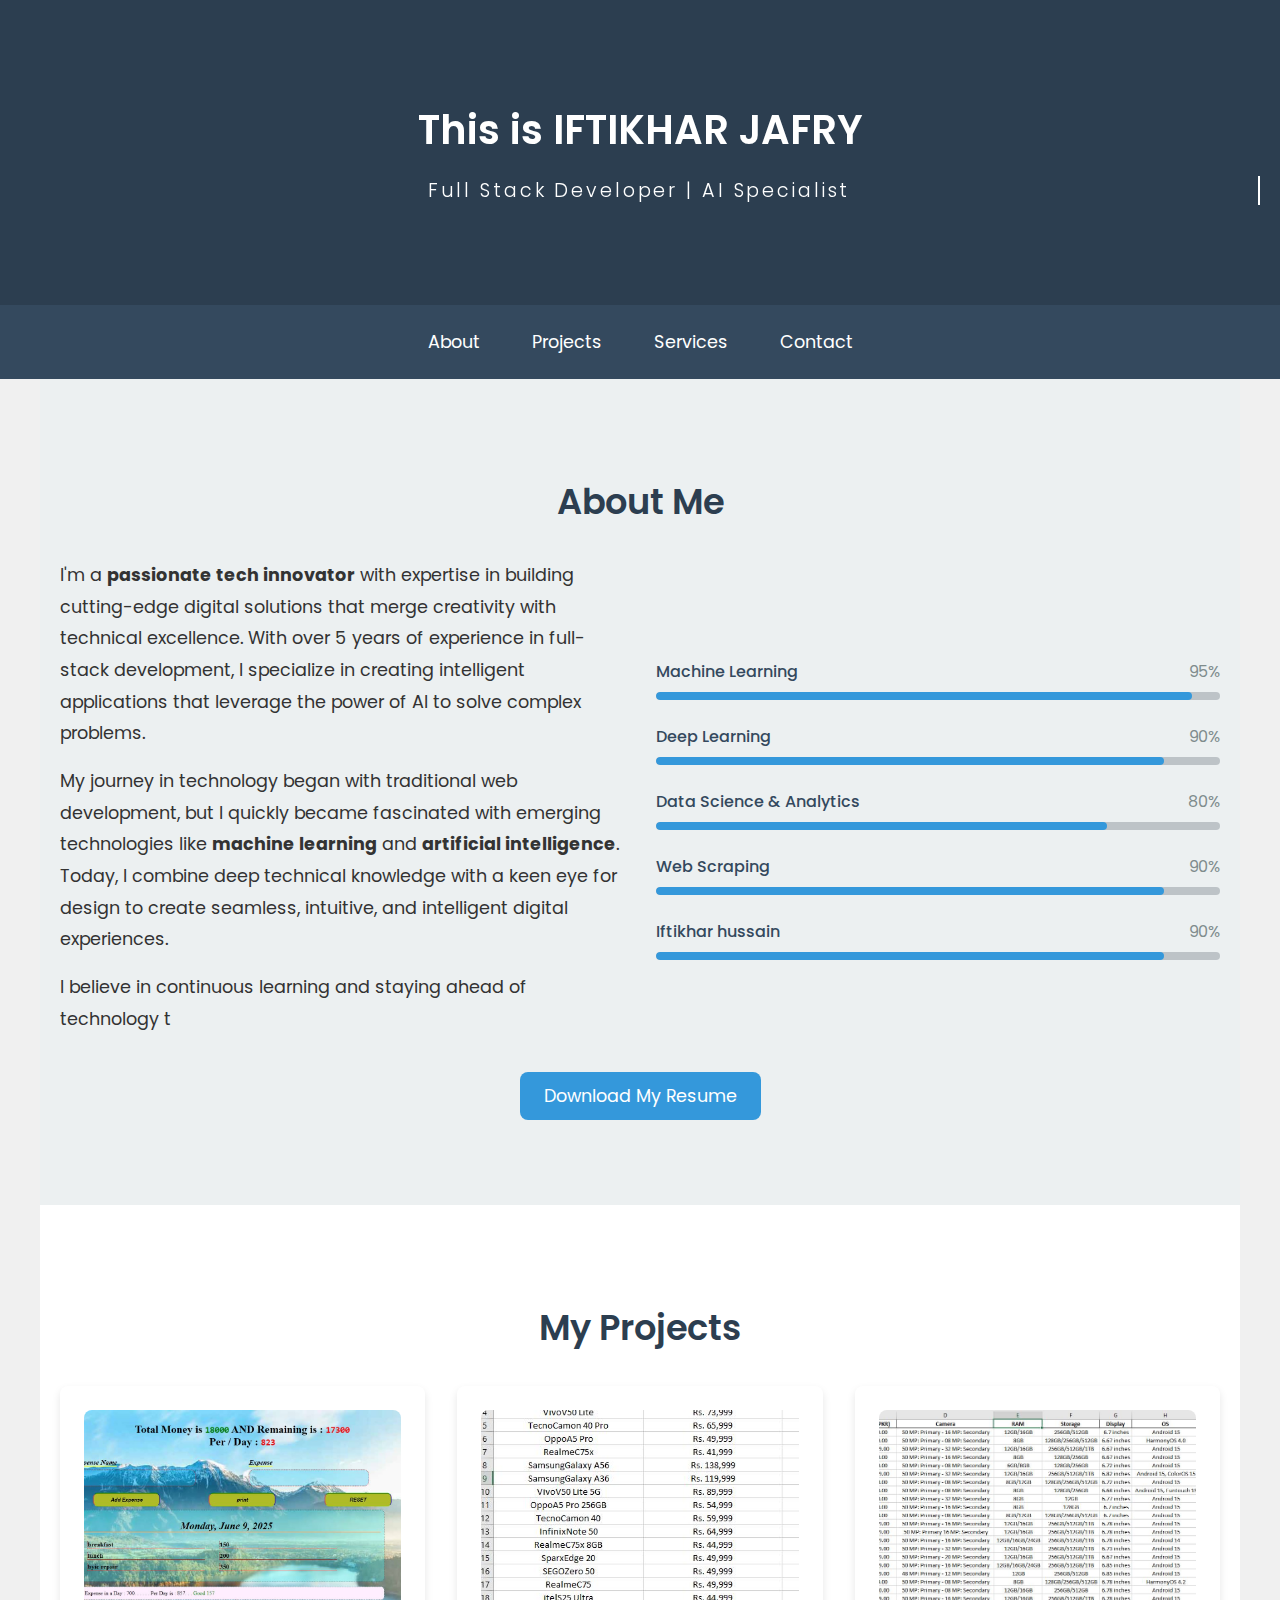
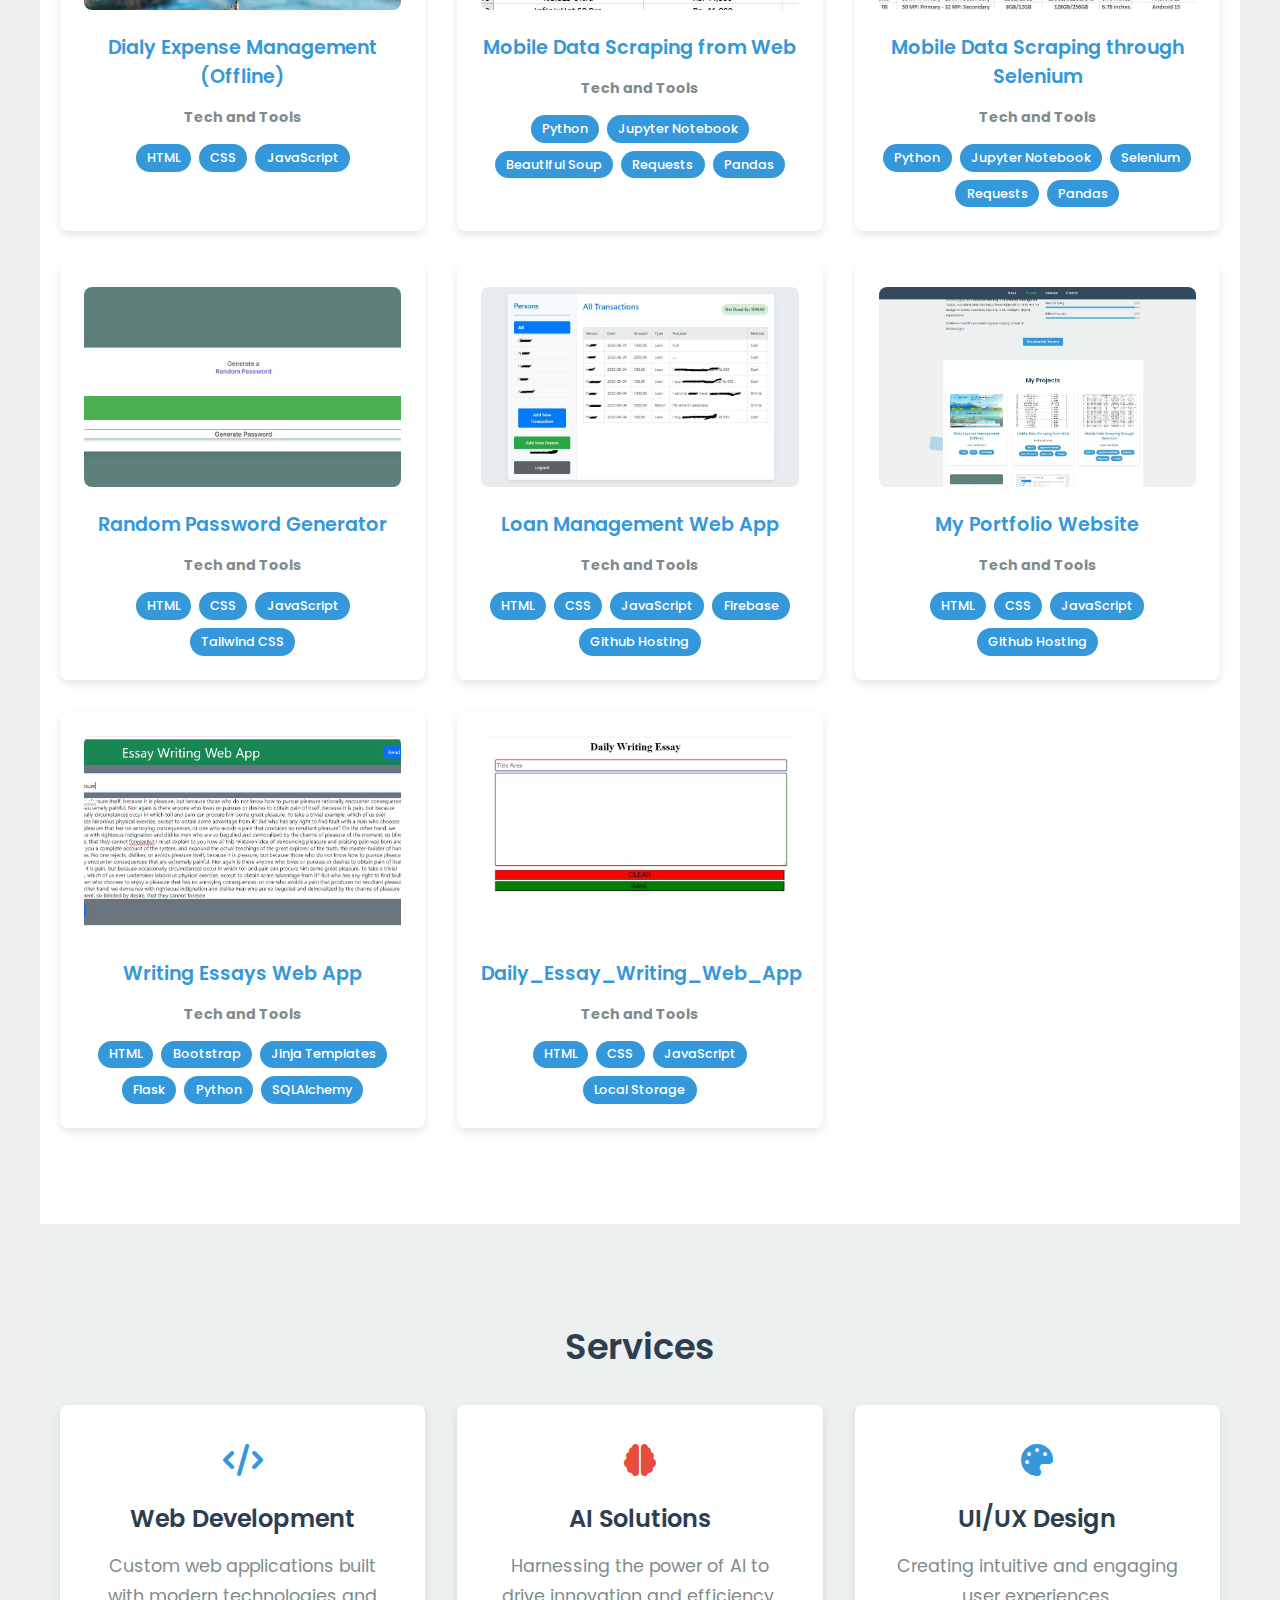
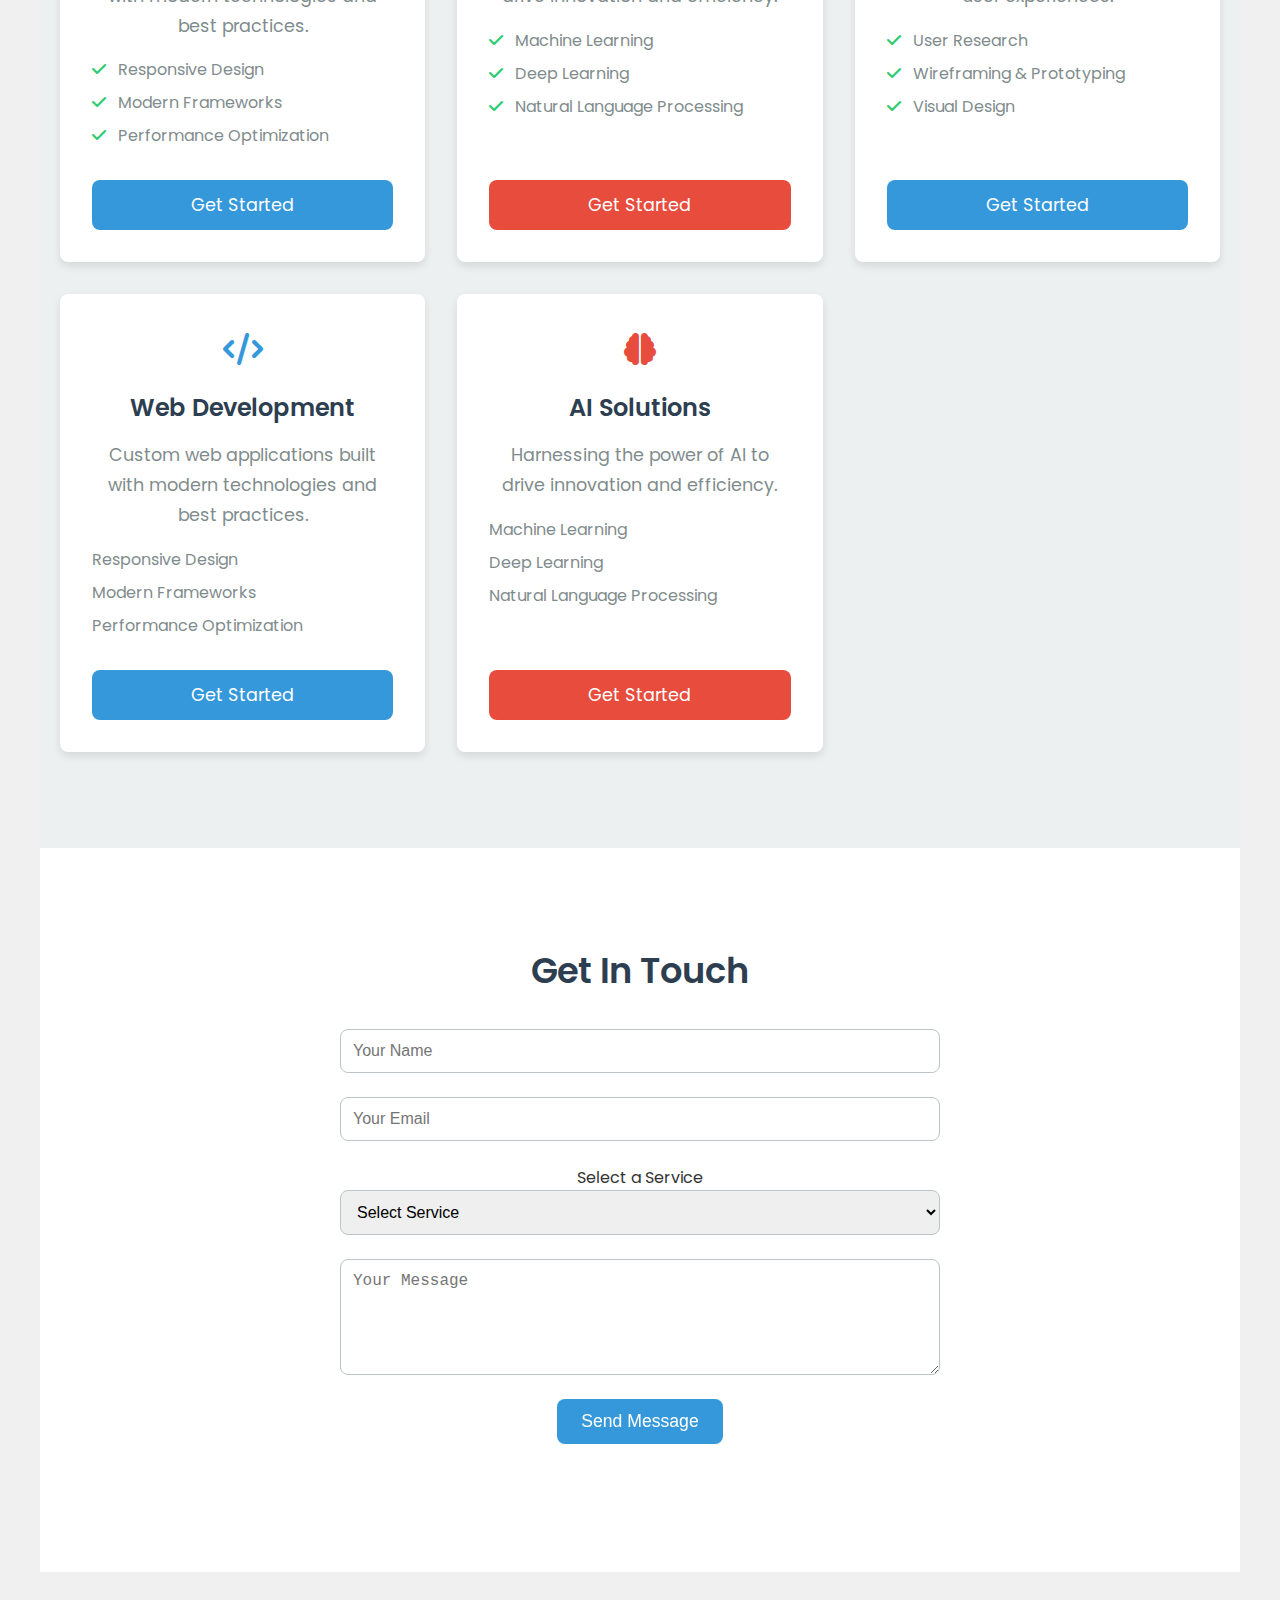
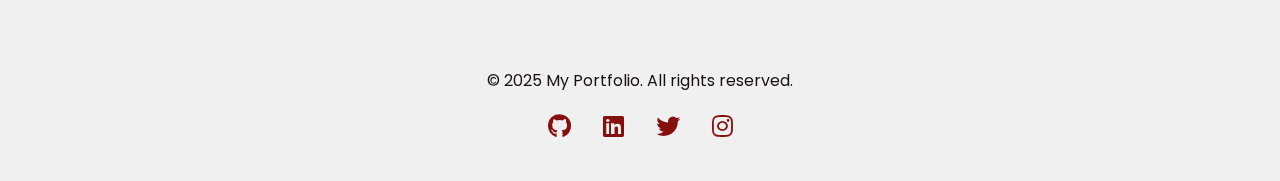
<file: index.html>
<!DOCTYPE html>
<html lang="en">
<head>
    <meta charset="UTF-8">
    <meta name="viewport" content="width=device-width, initial-scale=1.0">
    <title>My Portfolio</title>
    <link href="https://fonts.googleapis.com/css2?family=Poppins:wght@300;400;500;600;700&display=swap" rel="stylesheet">
    <link rel="stylesheet" href="https://cdnjs.cloudflare.com/ajax/libs/font-awesome/6.0.0/css/all.min.css">

    <link href="https://fonts.googleapis.com/css2?family=Poppins:wght@300;400;500;600;700&display=swap" rel="stylesheet">
    <link rel="stylesheet" href="https://cdnjs.cloudflare.com/ajax/libs/font-awesome/6.0.0/css/all.min.css">
    <link rel="stylesheet" href="CSS Files/portfolio.css">
</head>
<body>
    <div class="animated-bg">
        <span></span>
        <span></span>
        <span></span>
        <span></span>
        <span></span>
    </div>

    <header>
        <div class="header-content">
            <h1>This is IFTIKHAR JAFRY</h1>
            <p class="typewriter">Full Stack Developer | AI Specialist </p>
        </div>
    </header>

    <nav>
        <div class="nav-container">
            <a href="#about" class="nav-link">About</a>
            <a href="#projects" class="nav-link">Projects</a>
            <a href="#services" class="nav-link">Services</a>
            <a href="#contact" class="nav-link">Contact</a>
        </div>
    </nav>

    <section id="about" class="section">
        <h2>About Me</h2>
        <div class="about-grid">
            <div class="about-text">
                <!-- Here text come from Javascript -->
            </div>
            <div class="skill-bars">
                <!-- <div class="skill-bar">
                    <div class="skill-info">
                        <h4>Full Stack Development</h4>
                        <span>95%</span>
                    </div>
                    <div class="skill-progress-bg">
                        <div class="skill-progress" style="--width: 95%;"></div>
                    </div>
                </div>
                 <div class="skill-bar">
                    <div class="skill-info">
                        <h4>AI Development</h4>
                        <span>80%</span>
                    </div>
                    <div class="skill-progress-bg">
                        <div class="skill-progress" style="--width: 80%;"></div>
                    </div>
                </div>
                <div class="skill-bar">
                    <div class="skill-info">
                        <h4>UI/UX Design</h4>
                        <span>90%</span>
                    </div>
                    <div class="skill-progress-bg">
                        <div class="skill-progress" style="--width: 90%;"></div>
                    </div>
                </div> -->
            </div>
        </div>
        <div class="resume-container">
            <a href="resume.pdf" target="_blank" download>Download My Resume</a>
        </div>
    </section>

    <section id="projects" class="section">
        <h2>My Projects</h2>
        <div class="projects-grid" id="projects-grid">
            <!-- <div class="card">
                <img src="Asset/1.jpeg" alt="AI-Powered E-Commerce Platform">
                <a href="https://github.com/Iftikhar-jafry/Mobile-Info-Website-data-Extraction.git" target="_blank" rel="noopener noreferrer">
                    AI-Powered E-Commerce Platform
                </a>
                <h4 class="tech-tool">Tech and Tools</h4>
                <div class="technologies">
                    <span class="technology">React</span>
                    <span class="technology">Node.js</span>
                    <span class="technology ai-tech">TensorFlow</span>
                    <span class="technology">MongoDB</span>
                    <span class="technology ai-tech">NLP</span>
                </div>
            </div>
             <div class="card">
                <img src="Asset/2.jpeg" alt="Smart Farming Solutions">
                <a href="https://github.com/Iftikhar-jafry/Smart-Farming-Solution" target="_blank" rel="noopener noreferrer">
                    Smart Farming Solutions
                </a>
                <h4 class="tech-tool">Tech and Tools</h4>
                <div class="technologies">
                    <span class="technology">Python</span>
                    <span class="technology ai-tech">TensorFlow</span>
                    <span class="technology ai-tech">Computer Vision</span>
                    <span class="technology">Raspberry Pi</span>
                </div>
            </div>
            <div class="card">
                <img src="Asset/3.jpeg" alt="AI Chatbot">
                <a href="https://github.com/Iftikhar-jafry/Generic-Chatbot" target="_blank" rel="noopener noreferrer">
                   AI Chatbot
                </a>
                <h4 class="tech-tool">Tech and Tools</h4>
                <div class="technologies">
                    <span class="technology">React</span>
                    <span class="technology">Node.js</span>
                    <span class="technology ai-tech">Dialogflow</span>
                    <span class="technology">Firebase</span>
                </div>
            </div> -->
        </div>
    </section>

    <section id="services" class="section">
        <h2>Services</h2>
        <div  class="services-grid">
            <div class="service-card">
                <div class="service-icon">
                    <i class="fas fa-code"></i>
                </div>
                <h3>Web Development</h3>
                <p>Custom web applications built with modern technologies and best practices.</p>
                <ul class="service-features">
                    <li><i class="fas fa-check"></i> Responsive Design</li>
                    <li><i class="fas fa-check"></i> Modern Frameworks</li>
                    <li><i class="fas fa-check"></i> Performance Optimization</li>
                </ul>
                <a href="#contact" class="service-btn">Get Started</a>
            </div>

            <div class="service-card ai-service">
                <div class="service-icon ai-icon">
                    <i class="fas fa-brain"></i>
                </div>
                <h3>AI Solutions</h3>
                <p>Harnessing the power of AI to drive innovation and efficiency.</p>
                <ul class="service-features ai-features">
                    <li><i class="fas fa-check"></i> Machine Learning</li>
                    <li><i class="fas fa-check"></i> Deep Learning</li>
                    <li><i class="fas fa-check"></i> Natural Language Processing</li>
                </ul>
                <a href="#contact" class="service-btn ai-btn">Get Started</a>
            </div>
            <div class="service-card">
                <div class="service-icon">
                    <i class="fas fa-palette"></i>
                </div>
                <h3>UI/UX Design</h3>
                <p>Creating intuitive and engaging user experiences.</p>
                <ul class="service-features">
                    <li><i class="fas fa-check"></i> User Research</li>
                    <li><i class="fas fa-check"></i> Wireframing & Prototyping</li>
                    <li><i class="fas fa-check"></i> Visual Design</li>
                </ul>
                <a href="#contact" class="service-btn">Get Started</a>
            </div>
        </div>
    </section>

    <section id="contact" class="section">
        <h2>Get In Touch</h2>
        <form class="contact-form"  action="mailto:your-email@example.com" method="post" enctype="text/plain">
            <input type="text" name="name" placeholder="Your Name" required>
            <input type="email" name="email" placeholder="Your Email" required>
            <textarea name="message" placeholder="Your Message" rows="5" required></textarea>
            <button type="submit">Send Message</button>
        </form>
    </section>

    <footer>
        <p>&copy; 2025 My Portfolio. All rights reserved.</p>
        <!-- <div class="social-links">
            <a href="#"><i class="fab fa-github"></i></a>
            <a href="#"><i class="fab fa-linkedin"></i></a>
            <a href="#"><i class="fab fa-twitter"></i></a>
            <a href="#"><i class="fab fa-instagram"></i></a>
        </div> -->
    </footer>
    <script src="JS-Files/TagCreation.js" type="module"></script>
    <script src="JS-Files/portfolio.js">  </script>
</body>
</html>
</file>
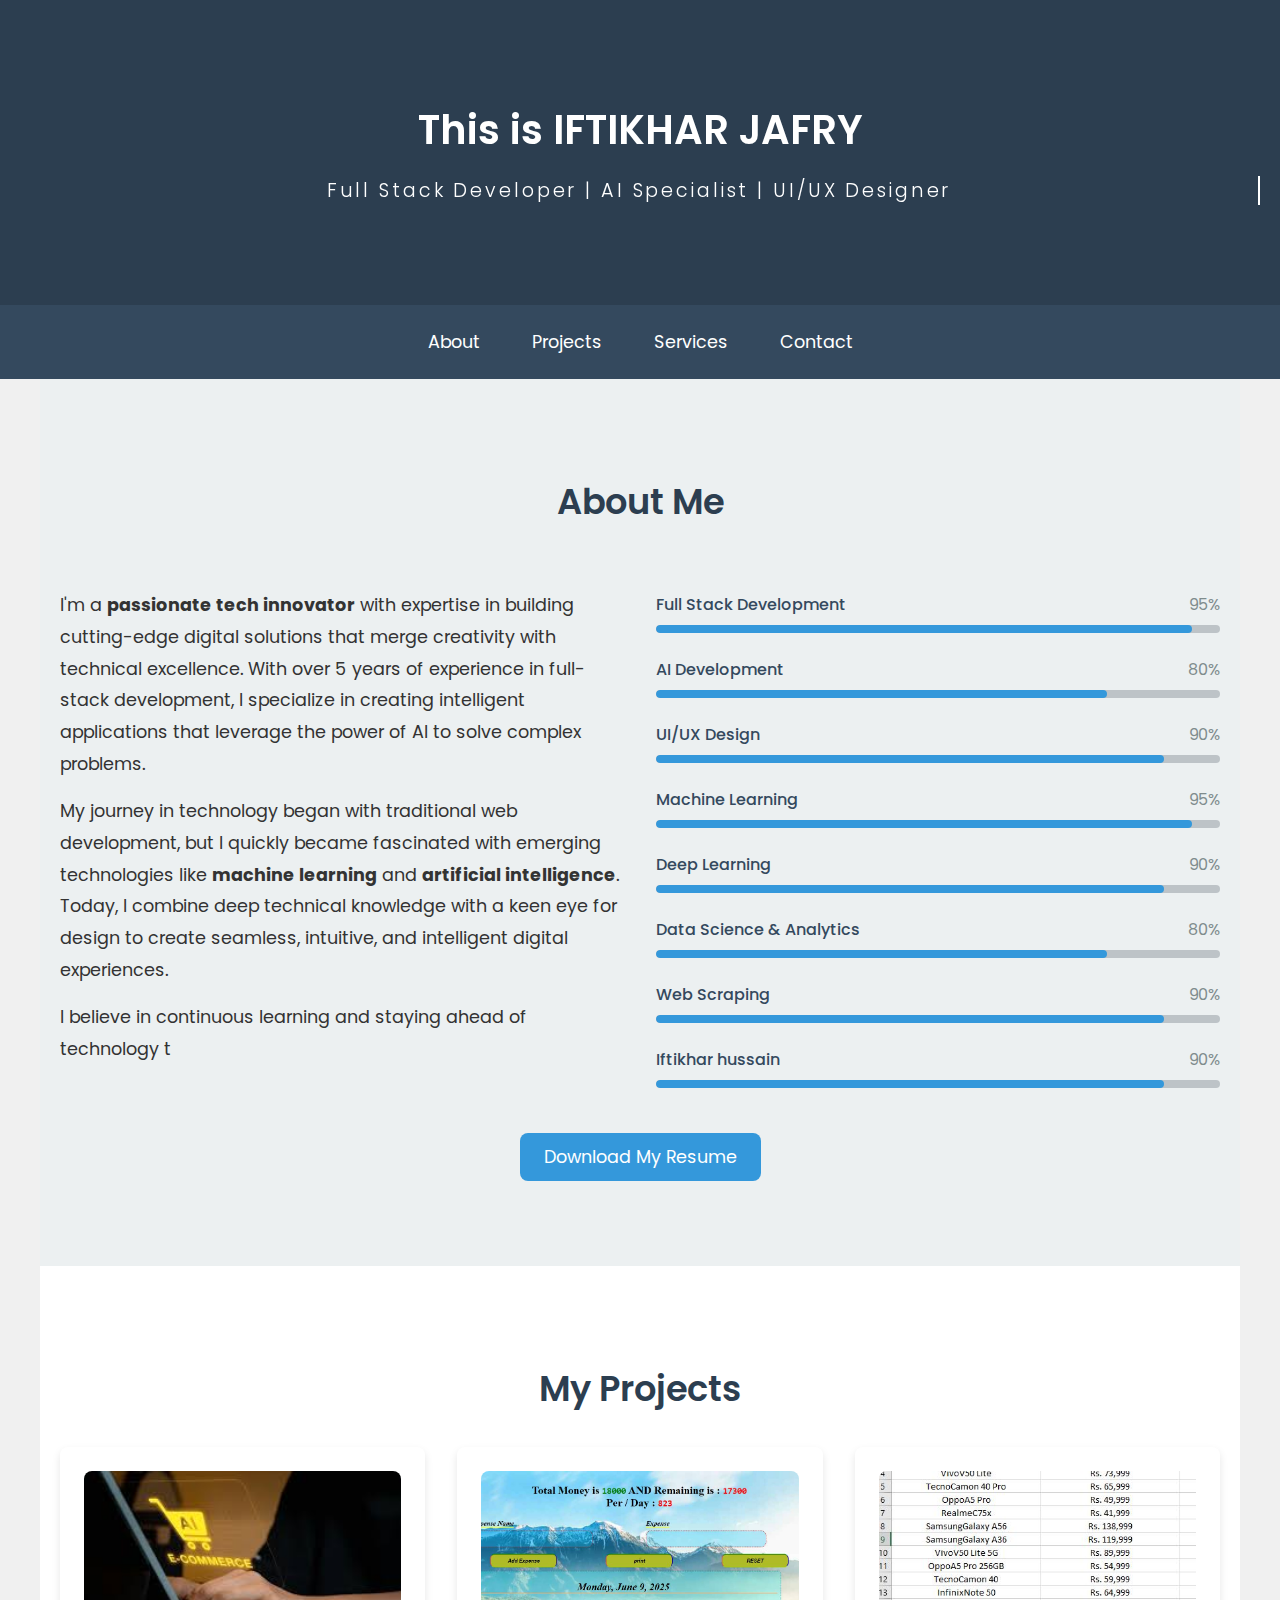
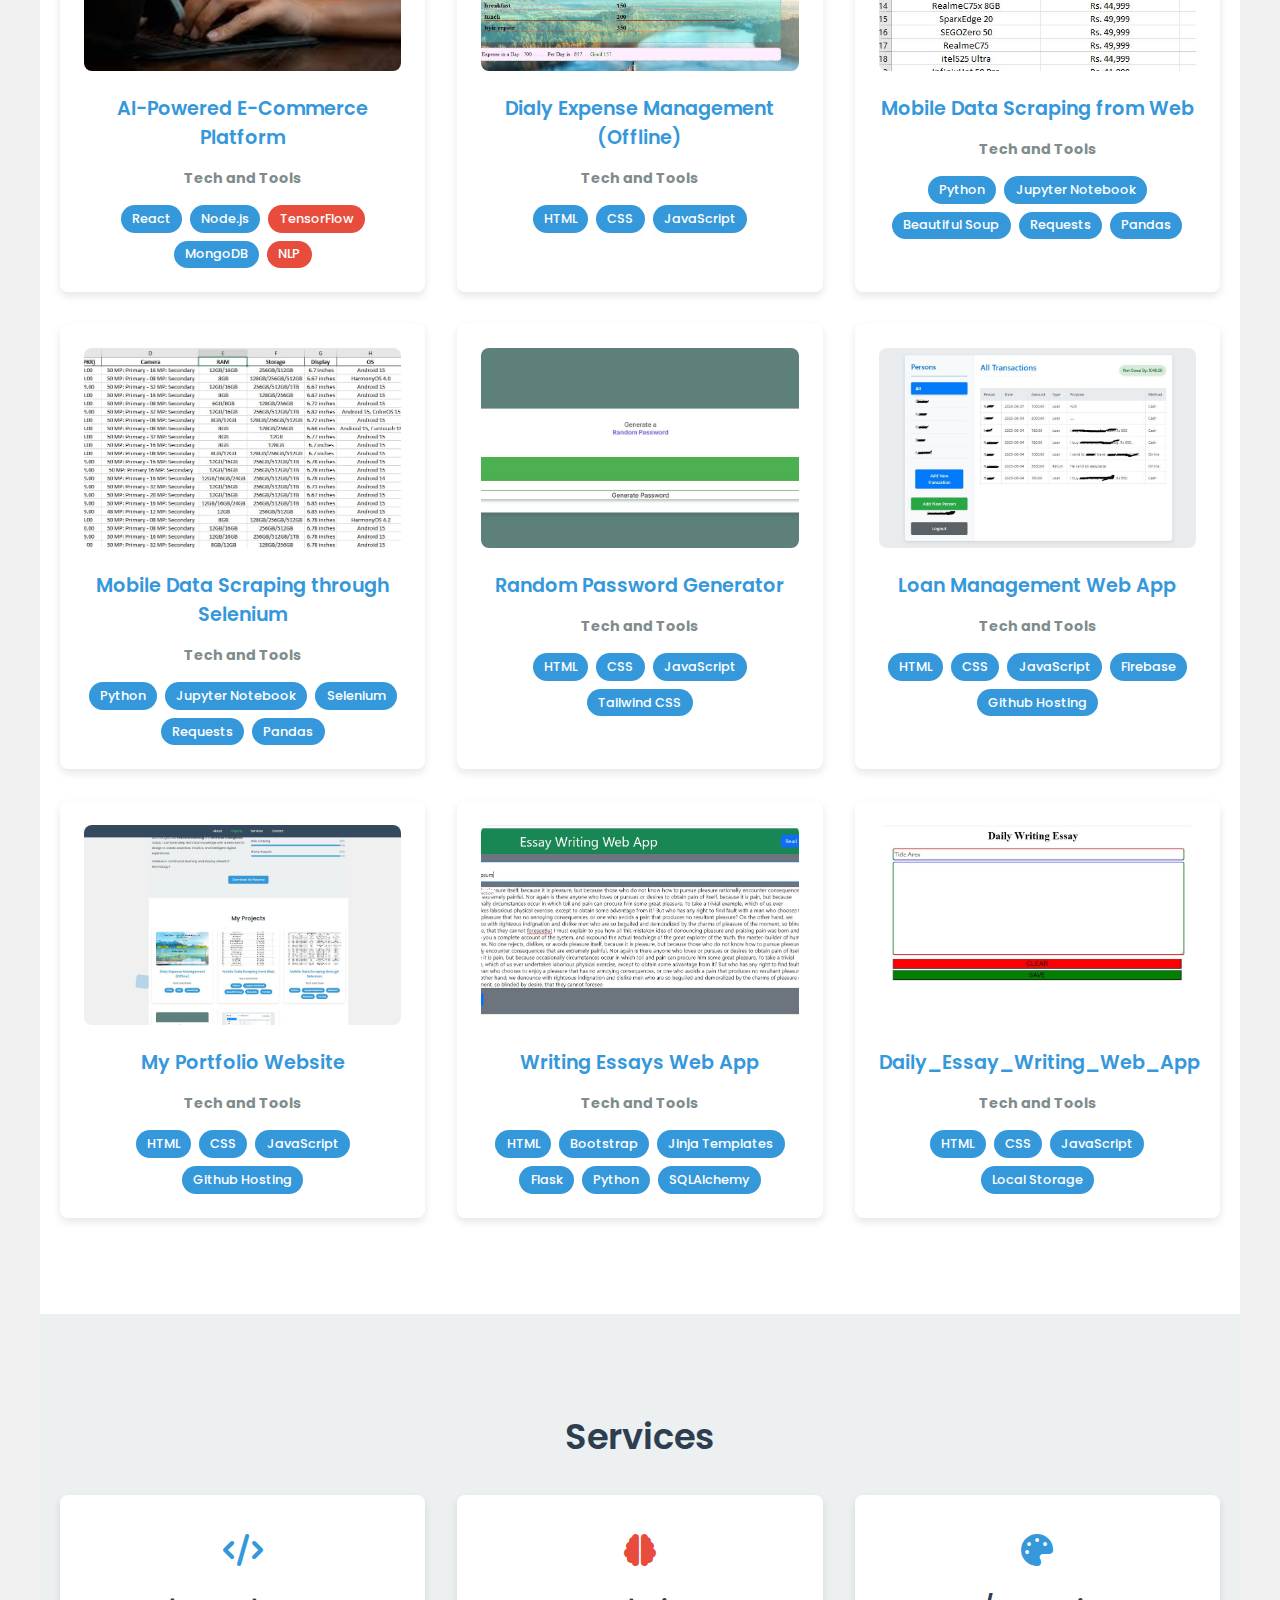
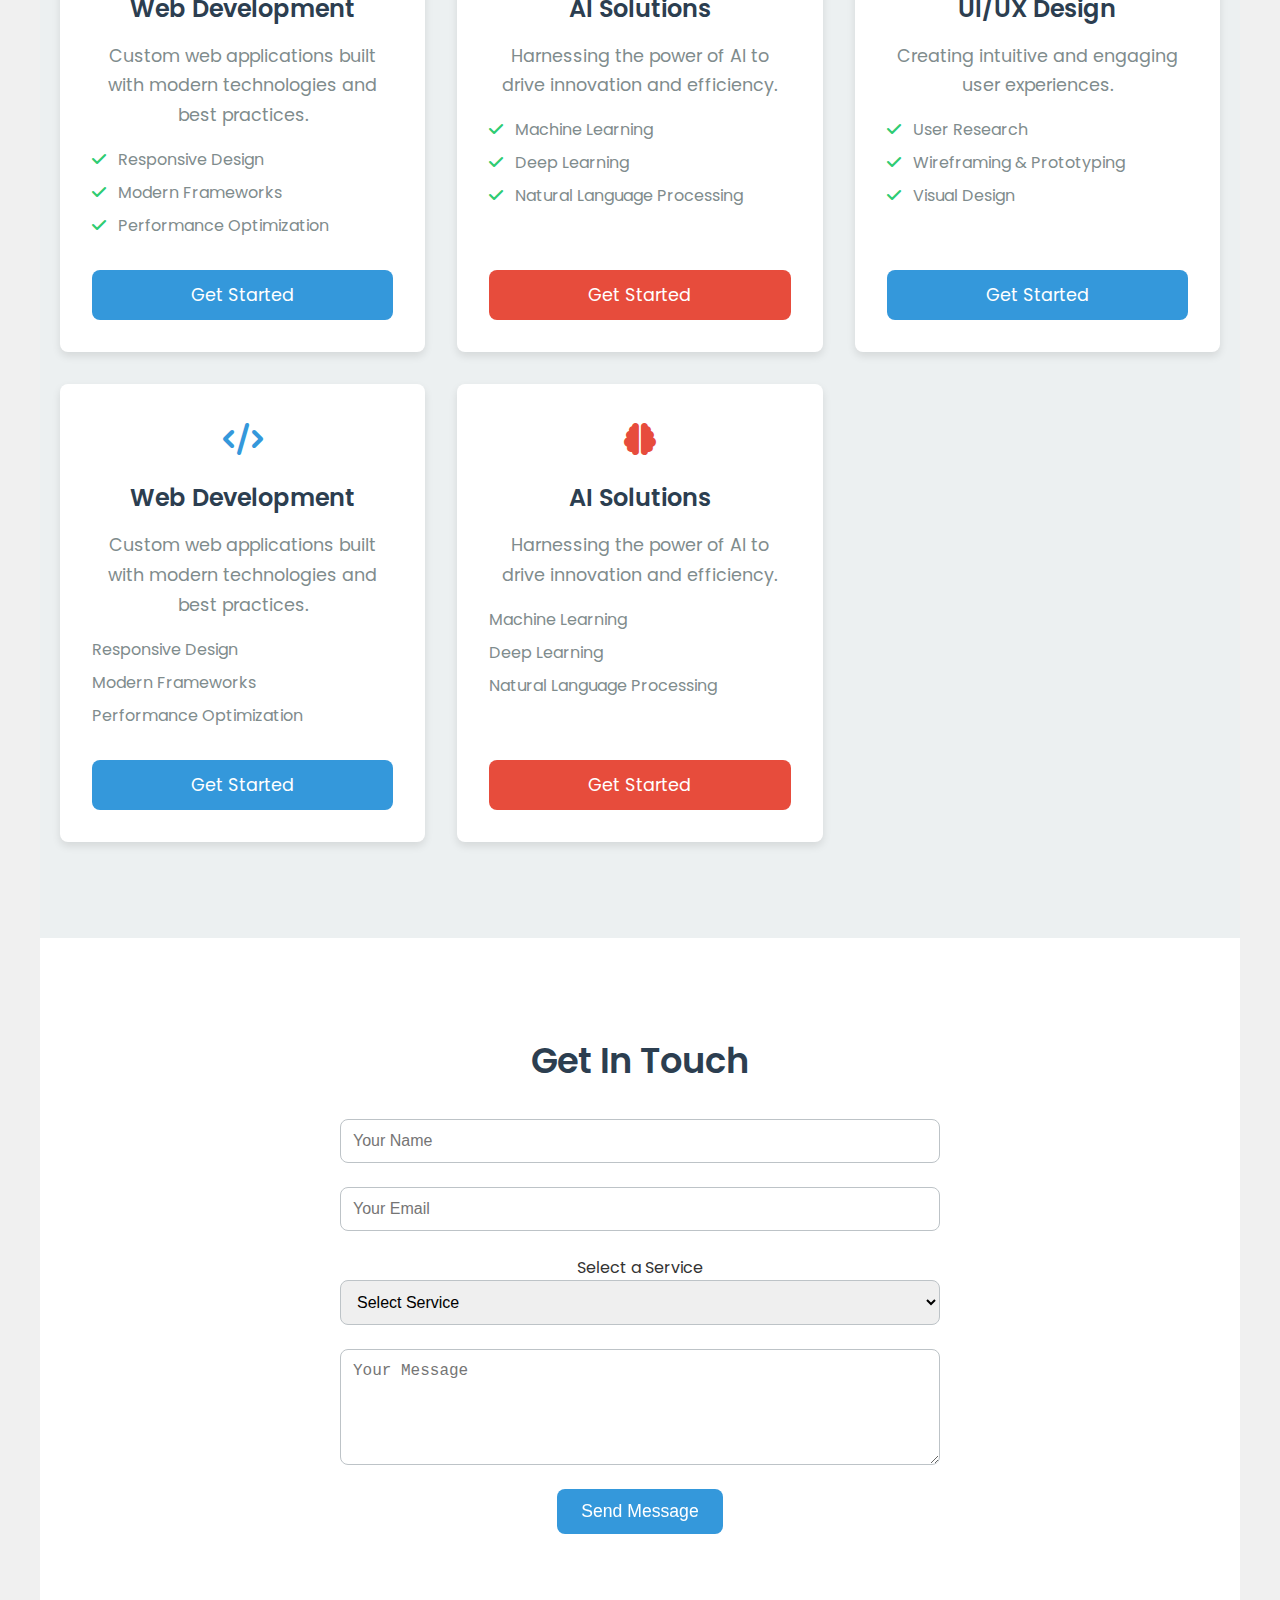
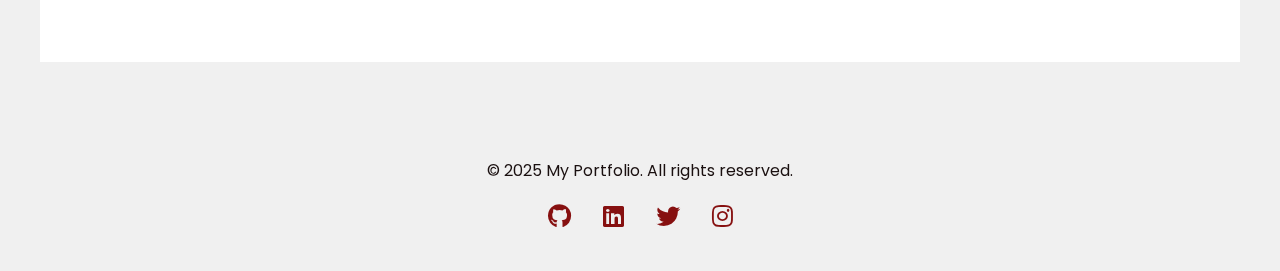
<file: PortfolioWebsite.html>
<!DOCTYPE html>
<html lang="en">
<head>
    <meta charset="UTF-8">
    <meta name="viewport" content="width=device-width, initial-scale=1.0">
    <title>My Portfolio</title>
    <link href="https://fonts.googleapis.com/css2?family=Poppins:wght@300;400;500;600;700&display=swap" rel="stylesheet">
    <link rel="stylesheet" href="https://cdnjs.cloudflare.com/ajax/libs/font-awesome/6.0.0/css/all.min.css">

    <link href="https://fonts.googleapis.com/css2?family=Poppins:wght@300;400;500;600;700&display=swap" rel="stylesheet">
    <link rel="stylesheet" href="https://cdnjs.cloudflare.com/ajax/libs/font-awesome/6.0.0/css/all.min.css">
    <link rel="stylesheet" href="CSS Files/portfolio.css">
</head>
<body>
    <div class="animated-bg">
        <span></span>
        <span></span>
        <span></span>
        <span></span>
        <span></span>
    </div>

    <header>
        <div class="header-content">
            <h1>This is IFTIKHAR JAFRY</h1>
            <p class="typewriter">Full Stack Developer | AI Specialist | UI/UX Designer</p>
        </div>
    </header>

    <nav>
        <div class="nav-container">
            <a href="#about" class="nav-link">About</a>
            <a href="#projects" class="nav-link">Projects</a>
            <a href="#services" class="nav-link">Services</a>
            <a href="#contact" class="nav-link">Contact</a>
        </div>
    </nav>

    <section id="about" class="section">
        <h2>About Me</h2>
        <div class="about-grid">
            <div class="about-text">
                <!-- Here text come from Javascript -->
            </div>
            <div class="skill-bars">
                <div class="skill-bar">
                    <div class="skill-info">
                        <h4>Full Stack Development</h4>
                        <span>95%</span>
                    </div>
                    <div class="skill-progress-bg">
                        <div class="skill-progress" style="--width: 95%;"></div>
                    </div>
                </div>
                 <div class="skill-bar">
                    <div class="skill-info">
                        <h4>AI Development</h4>
                        <span>80%</span>
                    </div>
                    <div class="skill-progress-bg">
                        <div class="skill-progress" style="--width: 80%;"></div>
                    </div>
                </div>
                <div class="skill-bar">
                    <div class="skill-info">
                        <h4>UI/UX Design</h4>
                        <span>90%</span>
                    </div>
                    <div class="skill-progress-bg">
                        <div class="skill-progress" style="--width: 90%;"></div>
                    </div>
                </div>
            </div>
        </div>
        <div class="resume-container">
            <a href="resume.pdf" target="_blank" download>Download My Resume</a>
        </div>
    </section>

    <section id="projects" class="section">
        <h2>My Projects</h2>
        <div class="projects-grid" id="projects-grid">
            <div class="card">
                <img src="Asset/1.jpeg" alt="AI-Powered E-Commerce Platform">
                <a href="https://github.com/Iftikhar-jafry/Mobile-Info-Website-data-Extraction.git" target="_blank" rel="noopener noreferrer">
                    AI-Powered E-Commerce Platform
                </a>
                <h4 class="tech-tool">Tech and Tools</h4>
                <div class="technologies">
                    <span class="technology">React</span>
                    <span class="technology">Node.js</span>
                    <span class="technology ai-tech">TensorFlow</span>
                    <span class="technology">MongoDB</span>
                    <span class="technology ai-tech">NLP</span>
                </div>
            </div>
             <!-- <div class="card">
                <img src="Asset/2.jpeg" alt="Smart Farming Solutions">
                <a href="https://github.com/Iftikhar-jafry/Smart-Farming-Solution" target="_blank" rel="noopener noreferrer">
                    Smart Farming Solutions
                </a>
                <h4 class="tech-tool">Tech and Tools</h4>
                <div class="technologies">
                    <span class="technology">Python</span>
                    <span class="technology ai-tech">TensorFlow</span>
                    <span class="technology ai-tech">Computer Vision</span>
                    <span class="technology">Raspberry Pi</span>
                </div>
            </div>
            <div class="card">
                <img src="Asset/3.jpeg" alt="AI Chatbot">
                <a href="https://github.com/Iftikhar-jafry/Generic-Chatbot" target="_blank" rel="noopener noreferrer">
                   AI Chatbot
                </a>
                <h4 class="tech-tool">Tech and Tools</h4>
                <div class="technologies">
                    <span class="technology">React</span>
                    <span class="technology">Node.js</span>
                    <span class="technology ai-tech">Dialogflow</span>
                    <span class="technology">Firebase</span>
                </div>
            </div> -->
        </div>
    </section>

    <section id="services" class="section">
        <h2>Services</h2>
        <div  class="services-grid">
            <div class="service-card">
                <div class="service-icon">
                    <i class="fas fa-code"></i>
                </div>
                <h3>Web Development</h3>
                <p>Custom web applications built with modern technologies and best practices.</p>
                <ul class="service-features">
                    <li><i class="fas fa-check"></i> Responsive Design</li>
                    <li><i class="fas fa-check"></i> Modern Frameworks</li>
                    <li><i class="fas fa-check"></i> Performance Optimization</li>
                </ul>
                <a href="#contact" class="service-btn">Get Started</a>
            </div>

            <div class="service-card ai-service">
                <div class="service-icon ai-icon">
                    <i class="fas fa-brain"></i>
                </div>
                <h3>AI Solutions</h3>
                <p>Harnessing the power of AI to drive innovation and efficiency.</p>
                <ul class="service-features ai-features">
                    <li><i class="fas fa-check"></i> Machine Learning</li>
                    <li><i class="fas fa-check"></i> Deep Learning</li>
                    <li><i class="fas fa-check"></i> Natural Language Processing</li>
                </ul>
                <a href="#contact" class="service-btn ai-btn">Get Started</a>
            </div>
            <div class="service-card">
                <div class="service-icon">
                    <i class="fas fa-palette"></i>
                </div>
                <h3>UI/UX Design</h3>
                <p>Creating intuitive and engaging user experiences.</p>
                <ul class="service-features">
                    <li><i class="fas fa-check"></i> User Research</li>
                    <li><i class="fas fa-check"></i> Wireframing & Prototyping</li>
                    <li><i class="fas fa-check"></i> Visual Design</li>
                </ul>
                <a href="#contact" class="service-btn">Get Started</a>
            </div>
        </div>
    </section>

    <section id="contact" class="section">
        <h2>Get In Touch</h2>
        <form class="contact-form"  action="mailto:your-email@example.com" method="post" enctype="text/plain">
            <input type="text" name="name" placeholder="Your Name" required>
            <input type="email" name="email" placeholder="Your Email" required>
            <textarea name="message" placeholder="Your Message" rows="5" required></textarea>
            <button type="submit">Send Message</button>
        </form>
    </section>

    <footer>
        <p>&copy; 2025 My Portfolio. All rights reserved.</p>
        <!-- <div class="social-links">
            <a href="#"><i class="fab fa-github"></i></a>
            <a href="#"><i class="fab fa-linkedin"></i></a>
            <a href="#"><i class="fab fa-twitter"></i></a>
            <a href="#"><i class="fab fa-instagram"></i></a>
        </div> -->
    </footer>
    <script src="JS-Files/TagCreation.js" type="module"></script>
    <script src="JS-Files/portfolio.js">  </script>
</body>
</html>
</file>
<file: CSS Files/portfolio.css>
* {
            margin: 0;
            padding: 0;
            box-sizing: border-box;
        }

        body {
            font-family: 'Poppins', sans-serif;
            margin: 0;
            padding: 0;
            background-color: #f0f0f0;
            color: #333;
            scroll-behavior: smooth;
        }

        header {
            background-color: #2c3e50;
            color: #fff;
            text-align: center;
            padding: 100px 20px; /* Increased padding for better appearance */
            position: relative; /* For absolute positioning of the animated background */
            overflow: hidden;  /* to contain the animation */
        }

        header .header-content {
            z-index: 1;
            position: relative; /* Ensure header content is above the animation */
        }


        header h1 {
            font-size: 2.5rem;
            font-weight: 600;
            margin-bottom: 1rem;
        }

        header p {
            font-size: 1.2rem;
            font-weight: 300;
            margin-bottom: 0;
        }

        .typewriter {
            overflow: hidden;
            border-right: .15em solid #fff;
            white-space: nowrap;
            margin: 0 auto;
            letter-spacing: .15em;
            animation:
                typing 3.5s steps(40, end) infinite,
                blink-caret .75s step-end infinite;
        }

        @keyframes typing {
            from { width: 0 }
            to { width: 100% }
        }

        @keyframes blink-caret {
            from, to { border-color: transparent }
            50% { border-color: #fff; }
        }


        nav {
            background-color: #34495e;
            color: #fff;
            padding: 1rem 0;
            position: sticky; /* Make the navbar sticky */
            top: 0;
            z-index: 100;
        }

        nav .nav-container {
            display: flex;
            justify-content: center;
            gap: 20px;
        }


        nav a {
            color: #fff;
            text-decoration: none;
            font-weight: 400;
            font-size: 1.1rem;
            padding: 0.5rem 1rem;
            transition: color 0.3s;
        }

        nav a:hover {
            color: #f1c40f;
        }
        .active{
            color:#2ecc71
        }

        section {
            padding: 6rem 20px;
            text-align: center;
            max-width: 1200px; /* Added a max width for better readability */
            margin: 0 auto;
        }

        section h2 {
            font-size: 2.2rem;
            font-weight: 600;
            margin-bottom: 2rem;
            color: #2c3e50;
        }

        #about {
            background-color: #ecf0f1;
        }

        .about-grid {
            display: grid;
            grid-template-columns: 1fr 1fr;
            gap: 2rem;
            text-align: left;
            align-items: center; /* Vertically align items */
        }

        .about-text p {
            font-size: 1.1rem;
            line-height: 1.8;
            margin-bottom: 1rem;
        }

        .skill-bars {
            margin-top: 2rem;
        }

        .skill-bar {
            margin-bottom: 1.5rem;
        }

        .skill-info {
            display: flex;
            justify-content: space-between;
            margin-bottom: 0.5rem;
        }

        .skill-info h4 {
            font-size: 1rem;
            font-weight: 500;
            color: #34495e;
        }

        .skill-info span {
            font-size: 1rem;
            color: #7f8c8d;
        }

        .skill-progress-bg {
            background-color: #bdc3c7;
            height: 0.5rem;
            border-radius: 0.5rem;
            position: relative;
            overflow: hidden; /* Ensure progress bar stays within rounded corners */
        }

        .skill-progress {
            background-color: #3498db;
            height: 0.5rem;
            border-radius: 0.5rem;
            width: 0;
            animation: fillSkill 2s ease-in-out forwards;
        }

        @keyframes fillSkill {
            from { width: 0; }
            to { width: var(--width); } /* Use a CSS variable */
        }

        /* Set the --width variable in your CSS, e.g.: */
        .skill-progress {
           --width: 95%; /* Example value, adjust as needed */
        }


        .resume-container {
            margin-top: 2rem;
        }

        .resume-container a {
            background-color: #3498db;
            color: #fff;
            padding: 0.75rem 1.5rem;
            text-decoration: none;
            border-radius: 0.5rem;
            font-size: 1.1rem;
            transition: background-color 0.3s;
        }

        .resume-container a:hover {
            background-color: #2980b9;
        }



        #projects {
            background-color: #fff;
        }

        .projects-grid {
            display: grid;
            grid-template-columns: repeat(auto-fit, minmax(300px, 1fr));
            gap: 2rem;
            margin-top: 2rem;
        }

        .card {
            background-color: #fff;
            padding: 1.5rem;
            border-radius: 0.5rem;
            box-shadow: 0 4px 8px rgba(0, 0, 0, 0.1);
            transition: transform 0.3s ease-in-out, box-shadow 0.3s ease-in-out;
            text-align: center;
        }

        .card:hover {
            transform: translateY(-10px);
            box-shadow: 0 6px 12px rgba(0, 0, 0, 0.2);
        }

        .card img {
            width: 100%;
            border-radius: 0.5rem;
            margin-bottom: 1rem;
            height: 200px;  /* added */
            object-fit: cover; /* added */
        }

        .card a {
            display: block;
            font-size: 1.2rem;
            font-weight: 600;
            color: #3498db;
            text-decoration: none;
            margin-bottom: 1rem;
            transition: color 0.3s;
        }

        .card a:hover {
            color: #2980b9;
        }

        .tech-tool {
            font-size: 0.9rem;
            color: #7f8c8d;
            margin-bottom: 0.5rem;
        }

        .technologies {
            display: flex;
            flex-wrap: wrap;
            justify-content: center;
            gap: 0.5rem;
            margin-top: 1rem;
        }

        .technology {
            background-color: #3498db;
            color: #fff;
            padding: 0.3rem 0.7rem;
            border-radius: 1rem;
            font-size: 0.8rem;
            font-weight: 500;
        }
        .technology.ai-tech {
            background-color: #e74c3c;
        }


        #services {
            background-color: #ecf0f1;
        }

        .services-grid {
            display: grid;
            grid-template-columns: repeat(auto-fit, minmax(300px, 1fr));
            gap: 2rem;
            margin-top: 2rem;
        }

        .service-card {
            background-color: #fff;
            padding: 2rem;
            border-radius: 0.5rem;
            box-shadow: 0 4px 8px rgba(0, 0, 0, 0.1);
            transition: transform 0.3s ease-in-out, box-shadow 0.3s ease-in-out;
            text-align: center;
            display: flex; /* Added for equal height cards */
            flex-direction: column;
            justify-content: space-between; /* Distribute space between elements */
        }

         .service-card:hover {
            transform: translateY(-10px);
            box-shadow: 0 6px 12px rgba(0, 0, 0, 0.2);
        }

        .service-icon {
            font-size: 2rem;
            color: #3498db;
            margin-bottom: 1rem;
        }
        .service-icon.ai-icon{
             color: #e74c3c;
        }

        .service-card h3 {
            font-size: 1.5rem;
            font-weight: 600;
            margin-bottom: 1rem;
            color: #2c3e50;
        }

        .service-card p {
            font-size: 1.1rem;
            line-height: 1.7;
            margin-bottom: 1rem;
            color: #7f8c8d;
        }

        .service-features {
            list-style: none;
            margin-bottom: 1.5rem;
            text-align: left;
        }

        .service-features li {
            font-size: 1rem;
            margin-bottom: 0.5rem;
            color: #7f8c8d;
        }

        .service-features li i {
            margin-right: 0.5rem;
            color: #2ecc71;
        }

        .service-btn {
            background-color: #3498db;
            color: #fff;
            padding: 0.75rem 1.5rem;
            text-decoration: none;
            border-radius: 0.5rem;
            font-size: 1.1rem;
            transition: background-color 0.3s;
            display: inline-block; /* Make it an inline-block element */
            margin-top: auto; /* Push button to the bottom */
        }

        .service-btn:hover {
            background-color: #2980b9;
        }
        .service-btn.ai-btn{
             background-color: #e74c3c;
        }
        .service-btn.ai-btn:hover {
            background-color: #c0392b;
        }


        #contact {
            background-color: #fff;
            text-align: center;
        }

        #contact h2 {
             margin-bottom: 1rem;
        }

        .contact-form {
            margin-top: 2rem;
            display: flex;
            flex-direction: column;
            align-items: center;
            width: 100%;
            max-width: 600px; /* Limit form width */
            margin: 2rem auto; /* Center the form */
        }

        .contact-form input,
        .contact-form select,
        .contact-form textarea{
            width: 100%;
            padding: 0.75rem;
            margin-bottom: 1.5rem;
            border: 1px solid #bdc3c7;
            border-radius: 0.5rem;
            font-size: 1rem;
            transition: border-color 0.3s;
        }

        .contact-form input:focus,
        .contact-form textarea:focus {
            outline: none;
            border-color: #3498db;
        }

        .contact-form textarea {
            resize: vertical;
        }



        .contact-form button {
            background-color: #3498db;
            color: #fff;
            padding: 0.75rem 1.5rem;
            border: none;
            border-radius: 0.5rem;
            font-size: 1.1rem;
            cursor: pointer;
            transition: background-color 0.3s;
            width: fit-content; /* Adjust button width */
        }

        .contact-form button:hover {
            background-color: #2980b9;
        }


        footer {
            background-color: #2c3e50;
            color: #fff;
            text-align: center;
            padding: 1rem;
            margin-top: 4rem;
        }

        footer p{
            font-size: 1rem;
        }

         footer {
        background: var(--gradient-1);
        color: rgb(26, 16, 16);
        padding: 2rem 0;
        margin-top: 4rem;
        text-align: center;
        }

        .social-links {
            margin-top: 1rem;
        }

        .social-links a {
            color: rgb(134, 16, 16);
            font-size: 1.5rem;
            margin: 0 1rem;
            transition: all 0.3s ease;
        }

        .social-links a:hover {
            transform: translateY(-3px);
            color: var(--accent-color);
        }


       .animated-bg {
            position: fixed;
            top: 0;
            left: 0;
            width: 100%;
            height: 100%;
            z-index: -1;
            opacity: 0.5;
            overflow: hidden; /* ADDED THIS LINE */
        }

        .animated-bg span {
            position: absolute;
            display: block;
            width: 20px;
            height: 20px;
            background: #3498db; /* Changed to a constant color */
            animation: move 25s linear infinite;
            bottom: -150px;
            border-radius: 50%;
            opacity: 0.1;
        }

        .animated-bg span:nth-child(1) {
            left: 25%;
            width: 80px;
            height: 80px;
            animation-delay: 0s;
        }

        .animated-bg span:nth-child(2) {
            left: 10%;
            width: 20px;
            height: 20px;
            animation-delay: 2s;
            animation-duration: 12s;
        }

        .animated-bg span:nth-child(3) {
            left: 70%;
            width: 20px;
            height: 20px;
            animation-delay: 4s;
        }

        .animated-bg span:nth-child(4) {
            left: 40%;
            width: 60px;
            height: 60px;
            animation-delay: 0s;
            animation-duration: 18s;
        }

        .animated-bg span:nth-child(5) {
            left: 65%;
            width: 20px;
            height: 20px;
            animation-delay: 0s;
        }

        @keyframes move {
            0% {
                transform: translateY(0) rotate(0deg);
                opacity: 1;
                border-radius: 0;
            }
            100% {
                transform: translateY(-1000px) rotate(720deg);
                opacity: 0;
                border-radius: 50%;
            }
        }

        /* Responsive adjustments */
        @media (max-width: 768px) {
            .about-grid {
                grid-template-columns: 1fr;
            }
             header{
                padding: 80px 20px;
            }
            header h1{
                font-size: 2rem;
            }
            header p{
                font-size: 1rem;
            }
            nav .nav-container {
                flex-direction: column;
                gap: 10px;
            }
            nav a{
                font-size: 1rem;
            }
            section {
                padding: 4rem 15px;
            }
             section h2{
                font-size: 2rem;
            }
            .contact-form {
                width: 90%;
            }
            .projects-grid, .services-grid{
                grid-template-columns: 1fr;
            }
        }
         @media (max-width: 480px) {
            header{
                padding: 60px 10px;
            }
            header h1{
                font-size: 1.75rem;
            }
            header p{
                font-size: 0.9rem;
            }
            nav a{
                font-size: 0.9rem;
            }
            section {
                padding: 3rem 10px;
            }
             section h2{
                font-size: 1.75rem;
            }
            .about-text p{
                font-size: 1rem;
            }

        }
</file>
